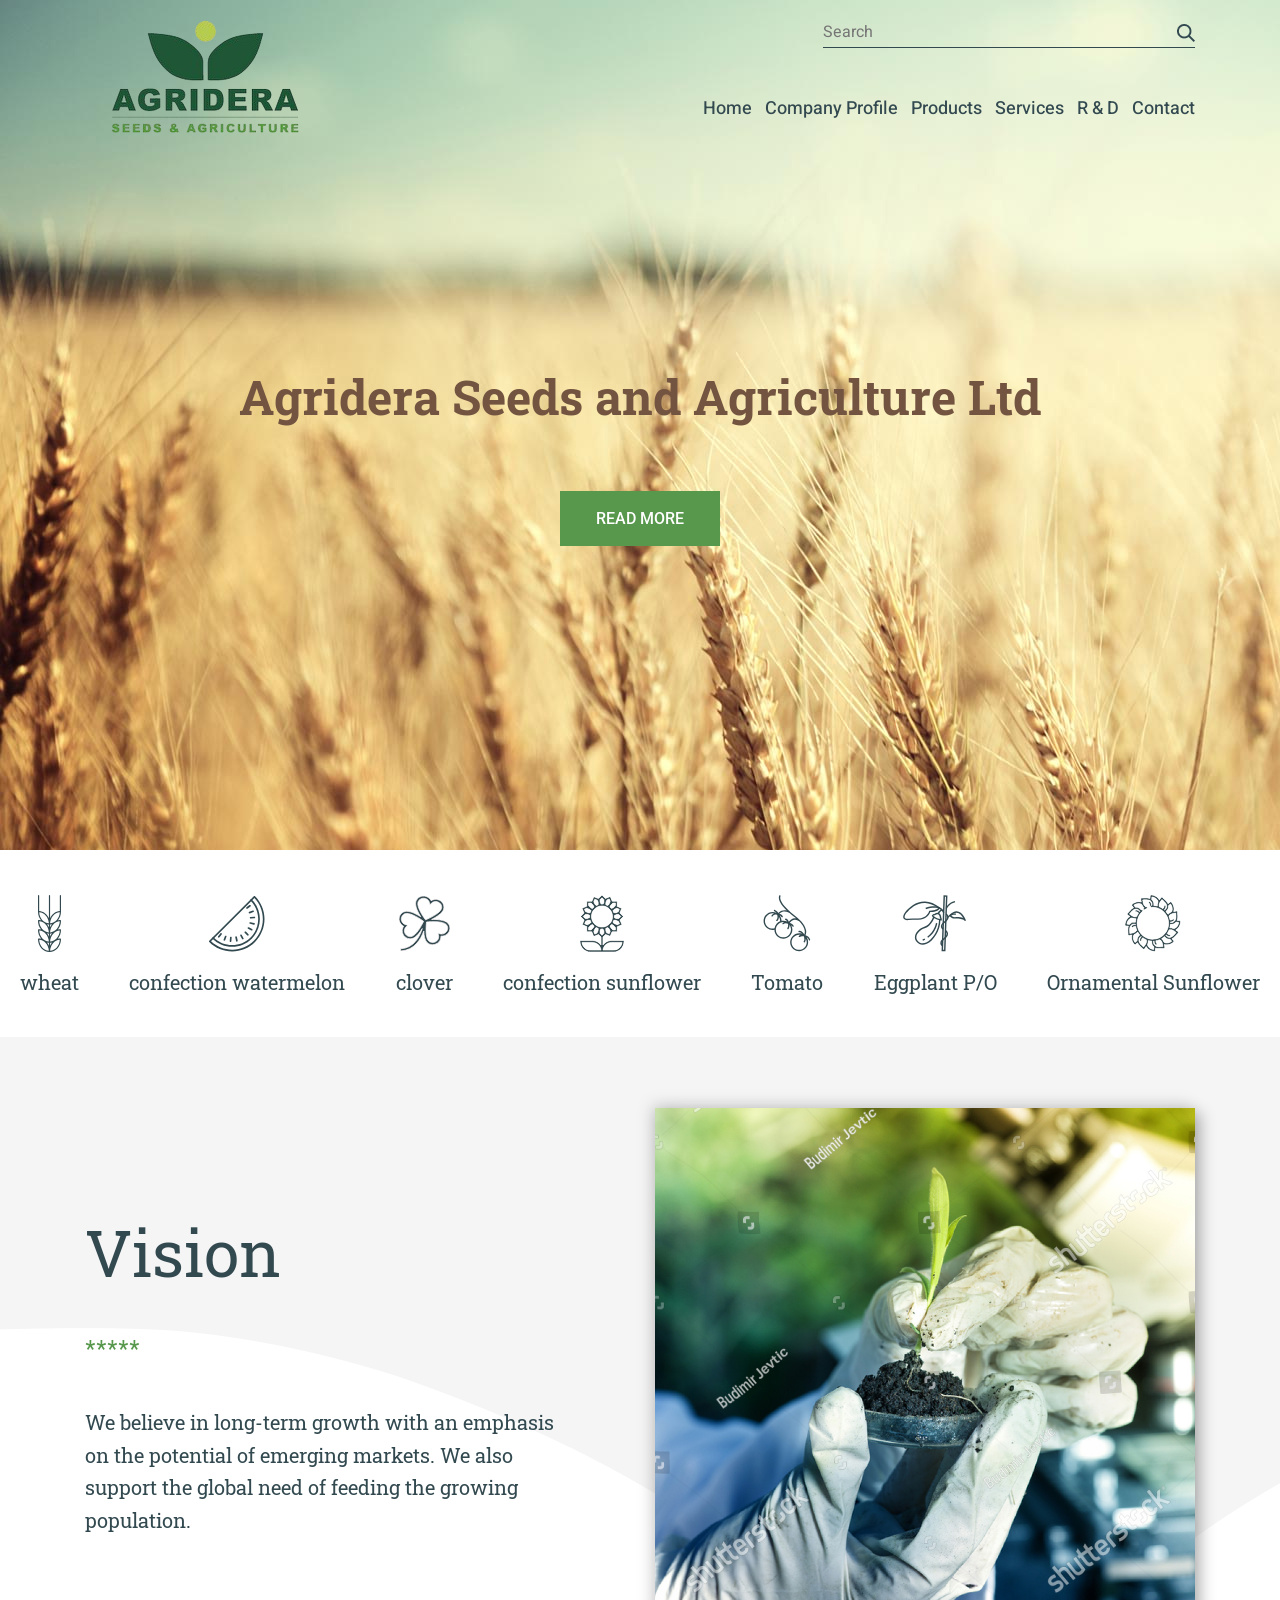
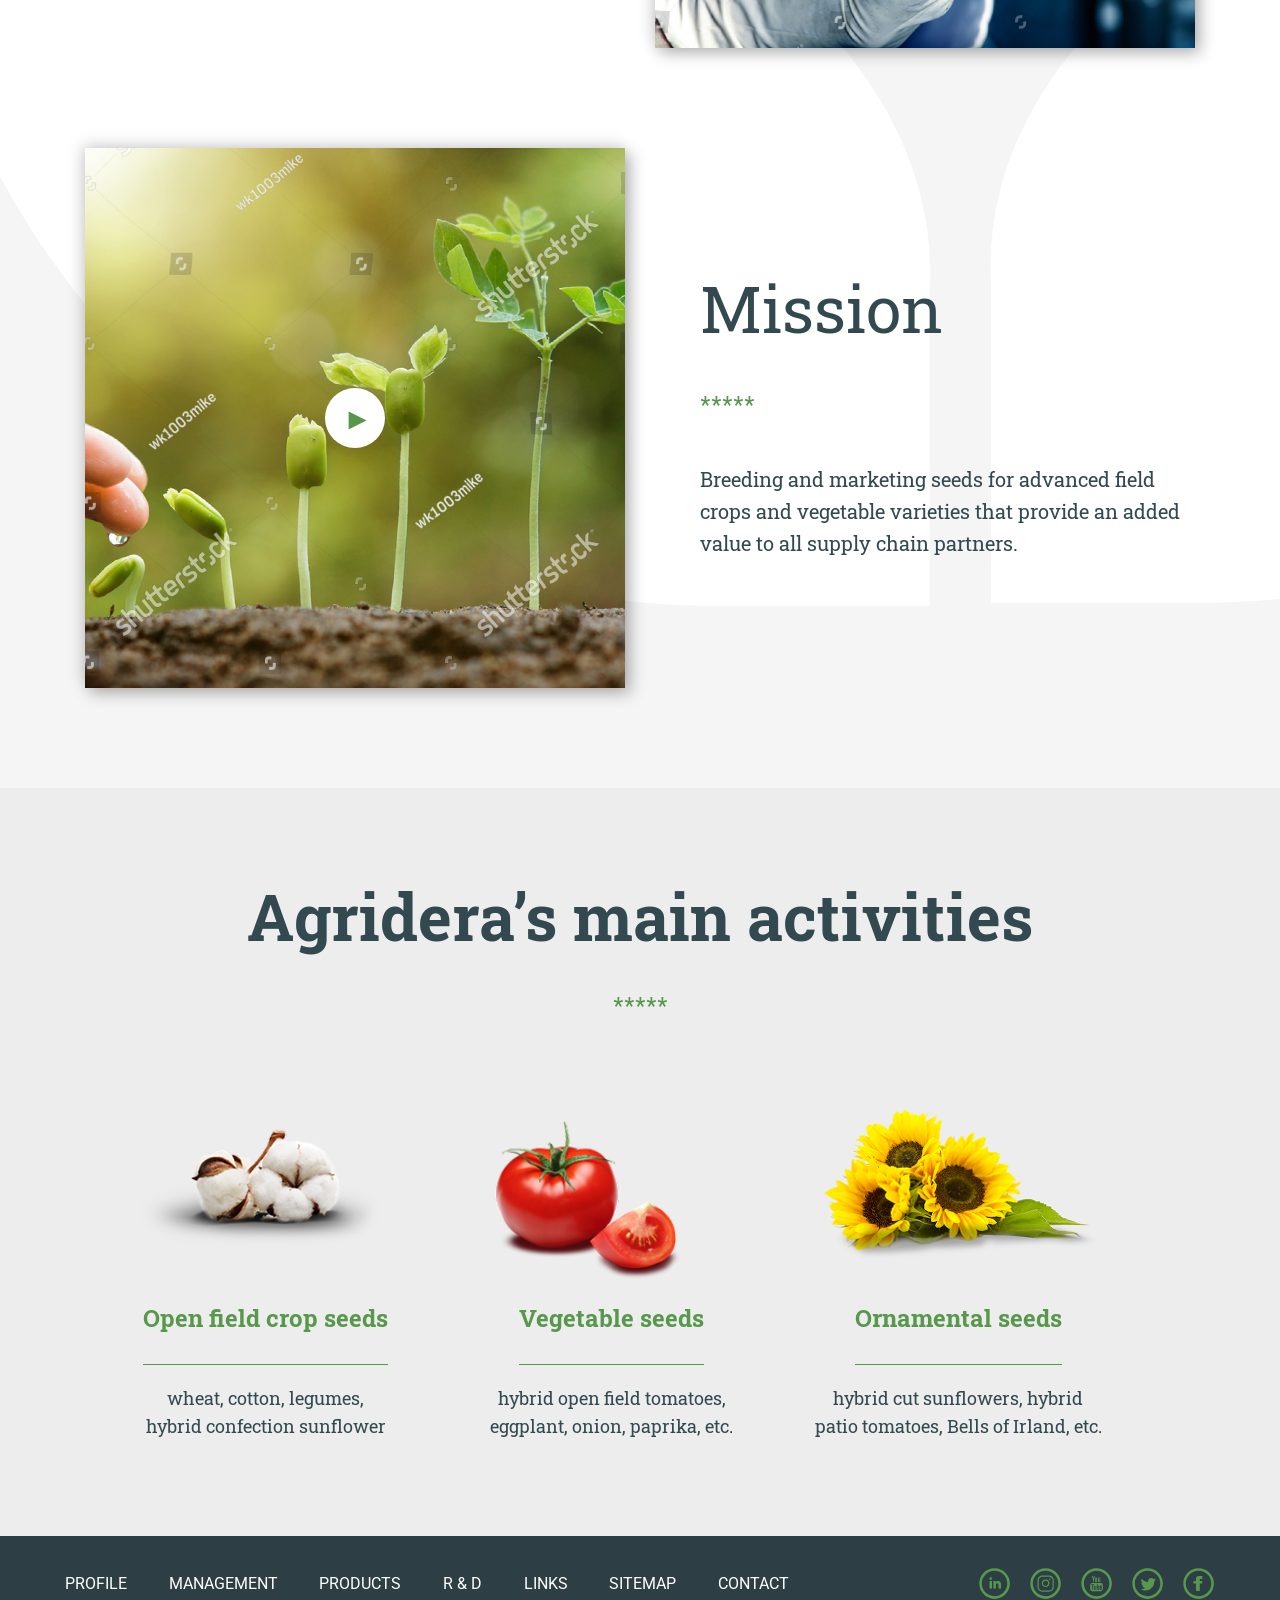
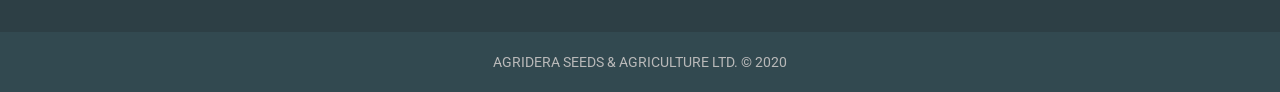
<file: index.html>
<!doctype html>
<html lang="en">

<head>
    <meta charset="UTF-8">
    <meta name="viewport"
        content="width=device-width, user-scalable=no, initial-scale=1.0, maximum-scale=1.0, minimum-scale=1.0">
    <meta http-equiv="X-UA-Compatible" content="ie=edge">
    <link rel="preconnect" href="https://fonts.googleapis.com">
    <link rel="preconnect" href="https://fonts.gstatic.com" crossorigin>
    <link
        href="https://fonts.googleapis.com/css2?family=Heebo:wght@100..900&family=Roboto+Slab:wght@100..900&family=Roboto:ital,wght@0,100..900;1,100..900&display=swap"
        rel="stylesheet">
    <link rel="stylesheet" href="reset.css">
    <link rel="stylesheet" href="style.css">
    <link rel="stylesheet" href="main.css">
    <link rel="icon" href="img/logo.png" type="image/png">

    <title>Agridera</title>
</head>

<body>
    <div class="nav-phone">
        <div class="menu">
            <div class="close-btn">

                <svg xmlns="http://www.w3.org/2000/svg" viewBox="0 0 24 24" width="24" height="24">
                    <path
                        d="M18.36 5.64a1 1 0 0 0-1.41 0L12 9.59 7.05 4.64a1 1 0 0 0-1.41 1.41L10.59 12l-4.95 4.95a1 1 0 0 0 1.41 1.41L12 14.41l4.95 4.95a1 1 0 0 0 1.41-1.41L13.41 12l4.95-4.95a1 1 0 0 0 0-1.41z" />
                </svg>
            </div>
            <div class="">
                <label>
                    <input type="text" placeholder="Search">
                    <img src="img/ico_search.png" alt="Search">
                </label>
            </div>
            <ul>
                <li><a href="index.html">Home</a></li>
                <li><a href="banana_all.html">Company Profile</a></li>
                <li><a href="banana_all.html">Products</a></li>
                <li><a href="banana_all.html">Services</a></li>
                <li><a href="">R & D</a></li>
                <li><a href="contact.html">Contact</a></li>
            </ul>
        </div>
    </div>

    <header class="home">
        <nav>
            <div class="wrap-nav">
                <a href="index.html"><img src="img/logo.png" alt="logo"> </a>
                <button class="menu-btn" style="color: #000000">☰</button>
                <div class="w-in">
                    <label>
                        <input type="text" placeholder="Search">
                        <img src="img/ico_search.png" alt="Search">
                    </label>
                </div>
            </div>

            <div class="menu">
                <div class="">
                    <label>
                        <input type="text" placeholder="Search">
                        <img src="img/ico_search.png" alt="Search">
                    </label>
                </div>
                <ul>
                    <li><a href="index.html">Home</a></li>
                    <li><a href="banana_all.html">Company Profile</a></li>
                   <li><a href="banana_all.html">Products</a></li>
                    <li><a href="">Services</a></li>
                    <li><a href="">R & D</a></li>
                    <li><a href="contact.html">Contact</a></li>
                </ul>

            </div>

        </nav>
        <section class="hero">
            <h1>Agridera Seeds and Agriculture Ltd</h1>
            <button>READ MORE</button>
        </section>
    </header>

    <div class="categories">
        <div class="categories-card">
            <a href="">
                <img src="img/categories/wheat.svg" alt="">
                <p>wheat</p>
            </a>
        </div>
        <div class="categories-card">
            <a href="">
                <img src="img/categories/watermelon.svg" alt="">
                <p>confection watermelon</p>
            </a>
        </div>
        <div class="categories-card">
            <a href="">
                <img src="img/categories/clover.svg" alt="">
                <p>сlover</p>
            </a>
        </div>
        <div class="categories-card">
            <a href="">
                <img src="img/categories/sunflower.svg" alt="">
                <p>confection sunflower</p>
            </a>
        </div>
        <div class="categories-card">
            <a href="">
                <img src="img/categories/tomato.svg" alt="">
                <p>Tomato</p>
            </a>
        </div>
        <div class="categories-card">
            <a href="">
                <img src="img/categories/eggplant.svg" alt="">
                <p>Eggplant P/O</p>
            </a>
        </div>
        <div class="categories-card">
            <a href="">
                <img src="img/categories/ornamental-sunflower.svg" alt="">
                <p>Ornamental Sunflower</p>
            </a>
        </div>
    </div>

    <div class="vision-mission">
        <div class="vision">
            <div class="text">
                <h2>Vision</h2>
                <p class="highlight">*****</p>
                <p>We believe in long-term growth with an emphasis on the potential of emerging markets. We also support
                    the global need of feeding the growing population.</p>
            </div>
            <img src="img/vision.png" alt="">
        </div>
        <div class="mission">
            <div class="video-container">
                <img src="img/mission.png" alt="Preview">
                <div class="play-button">&#9658;</div>
            </div>
            <div class="text">
                <h2>Mission</h2>
                <p class="highlight">*****</p>
                <p>Breeding and marketing seeds for advanced field crops and vegetable varieties that provide an added
                    value to all supply chain partners.</p>
            </div>

        </div>
    </div>

    <div class="activities">
        <h2>Agridera’s main activities</h2>
        <p class="highlight">*****</p>
        <div class="activities-categories">
            <div class="activities-card">
                <img src="img/crop.png" alt="">
                <h3>Open field crop seeds</h3>
                <p>wheat, cotton, legumes, hybrid confection sunflower</p>
            </div>
            <div class="activities-card">
                <img src="img/tomato.png" alt="">
                <h3>Vegetable seeds</h3>
                <p>hybrid open field tomatoes, eggplant, onion, paprika, etc.</p>
            </div>
            <div class="activities-card">
                <div class="categories-card">
                    <img src="img/sunflower.png" alt="">
                    <h3>Ornamental seeds</h3>
                    <p>hybrid cut sunflowers, hybrid patio tomatoes, Bells of Irland, etc.</p>
                </div>
            </div>

        </div>
    </div>


    <footer>
        <div class="nav">
            <div class="menu">
                <ul>
                    <li><a href="index.html">PROFILE</a></li>
                    <li><a href="">MANAGEMENT</a></li>
                    <li><a href="banana_all.html">PRODUCTS</a></li>
                    <li><a href="">R & D</a></li>
                    <li><a href="">LINKS</a></li>
                    <li><a href="">SITEMAP</a></li>
                    <li><a href="contact.html">CONTACT</a></li>
                </ul>
            </div>
            <div class="social">
                <a href=""><img src="img/social/ico_in.svg" alt="in"></a>
                <a href=""><img src="img/social/ico_inst.svg" alt="inst"></a>
                <a href=""><img src="img/social/ico_tube.svg" alt="yt"></a>
                <a href=""><img src="img/social/ico_tw.svg" alt="X"></a>
                <a href=""><img src="img/social/ico_fb.svg" alt="fb"></a>
            </div>
        </div>

    </footer>
    <div class="copy">
        <p>AGRIDERA SEEDS & AGRICULTURE LTD. © 2020</p>
    </div>

    <script>
        const mission = new IntersectionObserver(entries => {
            entries.forEach(entry => {
                if (entry.isIntersecting) {
                    entry.target.classList.add('visible');
                }
            });
        });

        document.querySelectorAll('.mission').forEach(block => {
            mission.observe(block);
        });

        const vision = new IntersectionObserver(entries => {
            entries.forEach(entry => {
                if (entry.isIntersecting) {
                    entry.target.classList.add('visible');
                }
            });
        });

        document.querySelectorAll('.vision').forEach(block => {
            vision.observe(block);
        });

        const activities = new IntersectionObserver(entries => {
            entries.forEach(entry => {
                if (entry.isIntersecting) {
                    entry.target.classList.add('visible');
                }
            });
        });

        document.querySelectorAll('.activities-card').forEach(block => {
            activities.observe(block);
        });

        document.addEventListener("DOMContentLoaded", function () {
            const menuBtn = document.querySelector("header .menu-btn");
            const menu = document.querySelector(".nav-phone");

            menuBtn.addEventListener("click", function () {
                menu.classList.toggle("active");
            });
        });

        document.querySelector('.nav-phone .close-btn').addEventListener('click', function () {
            document.querySelector('.nav-phone').classList.remove('active');
        });


    </script>
</body>

</html>
</file>
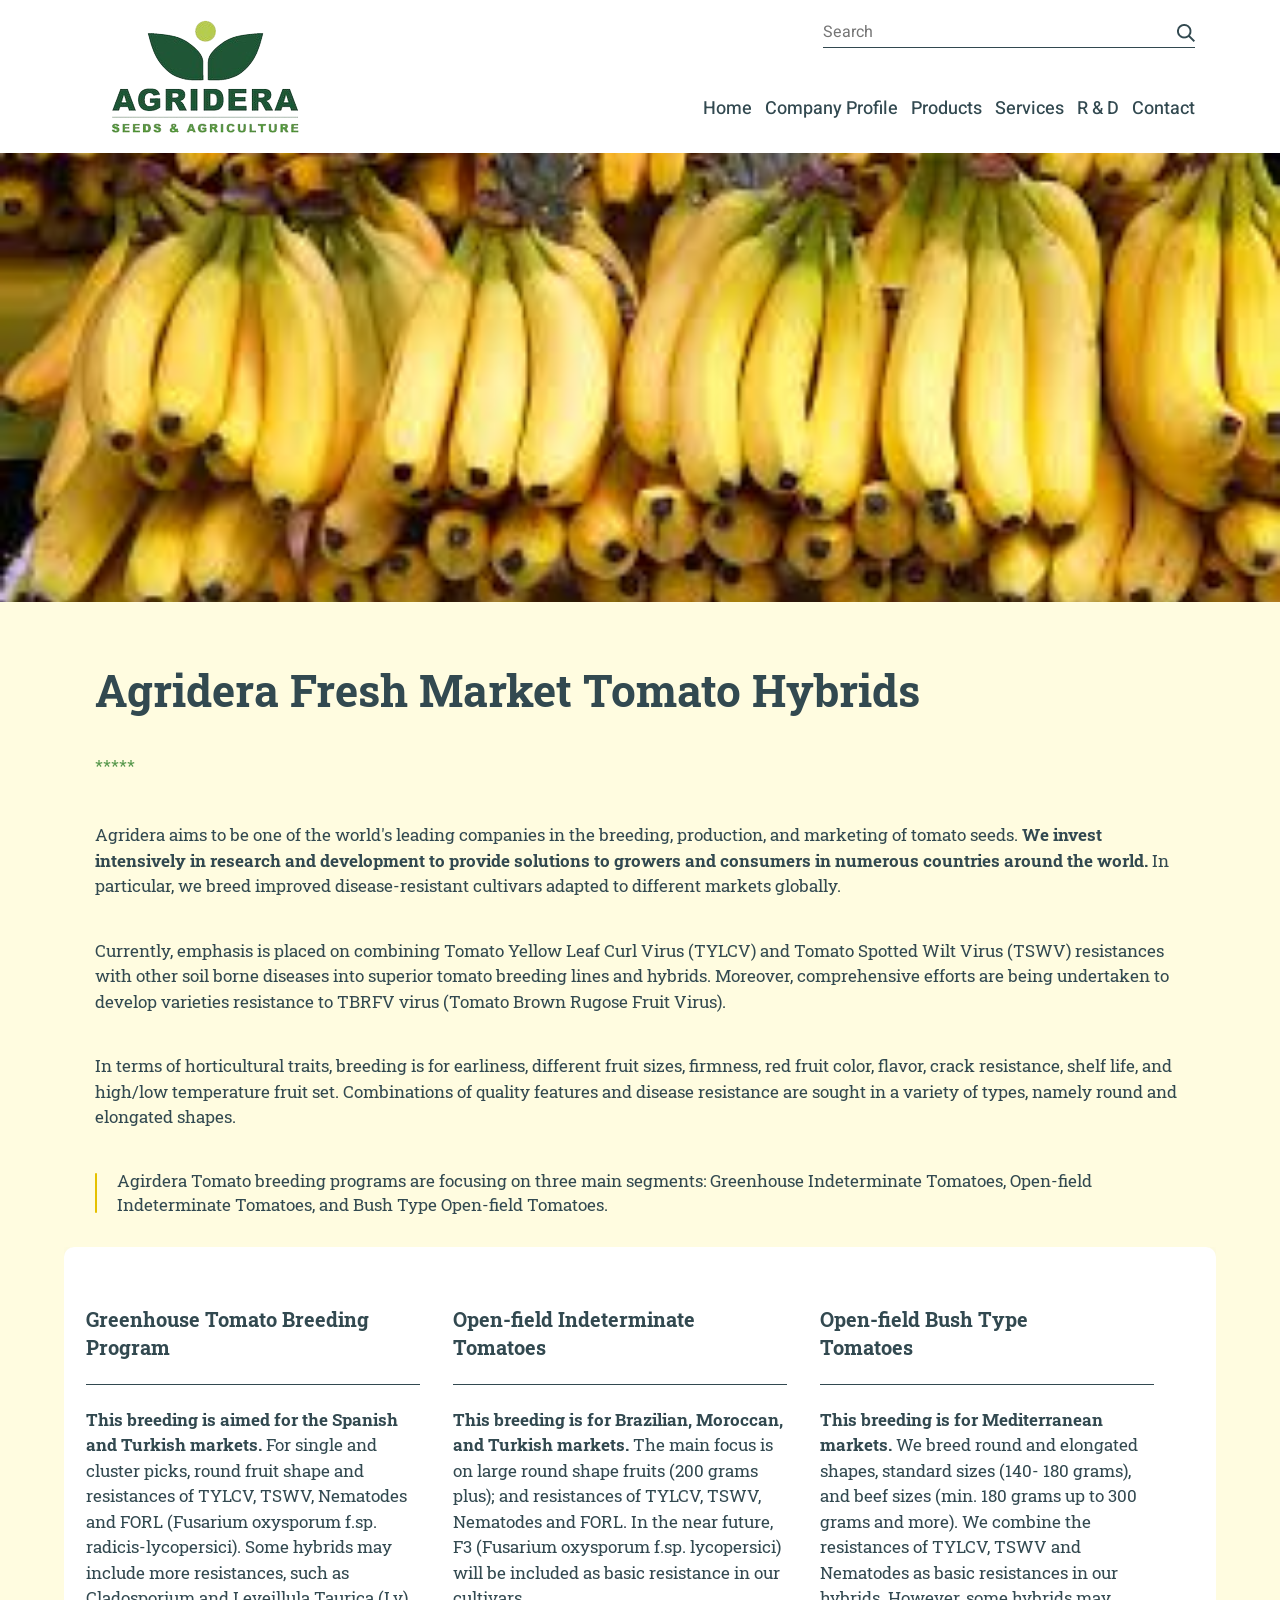
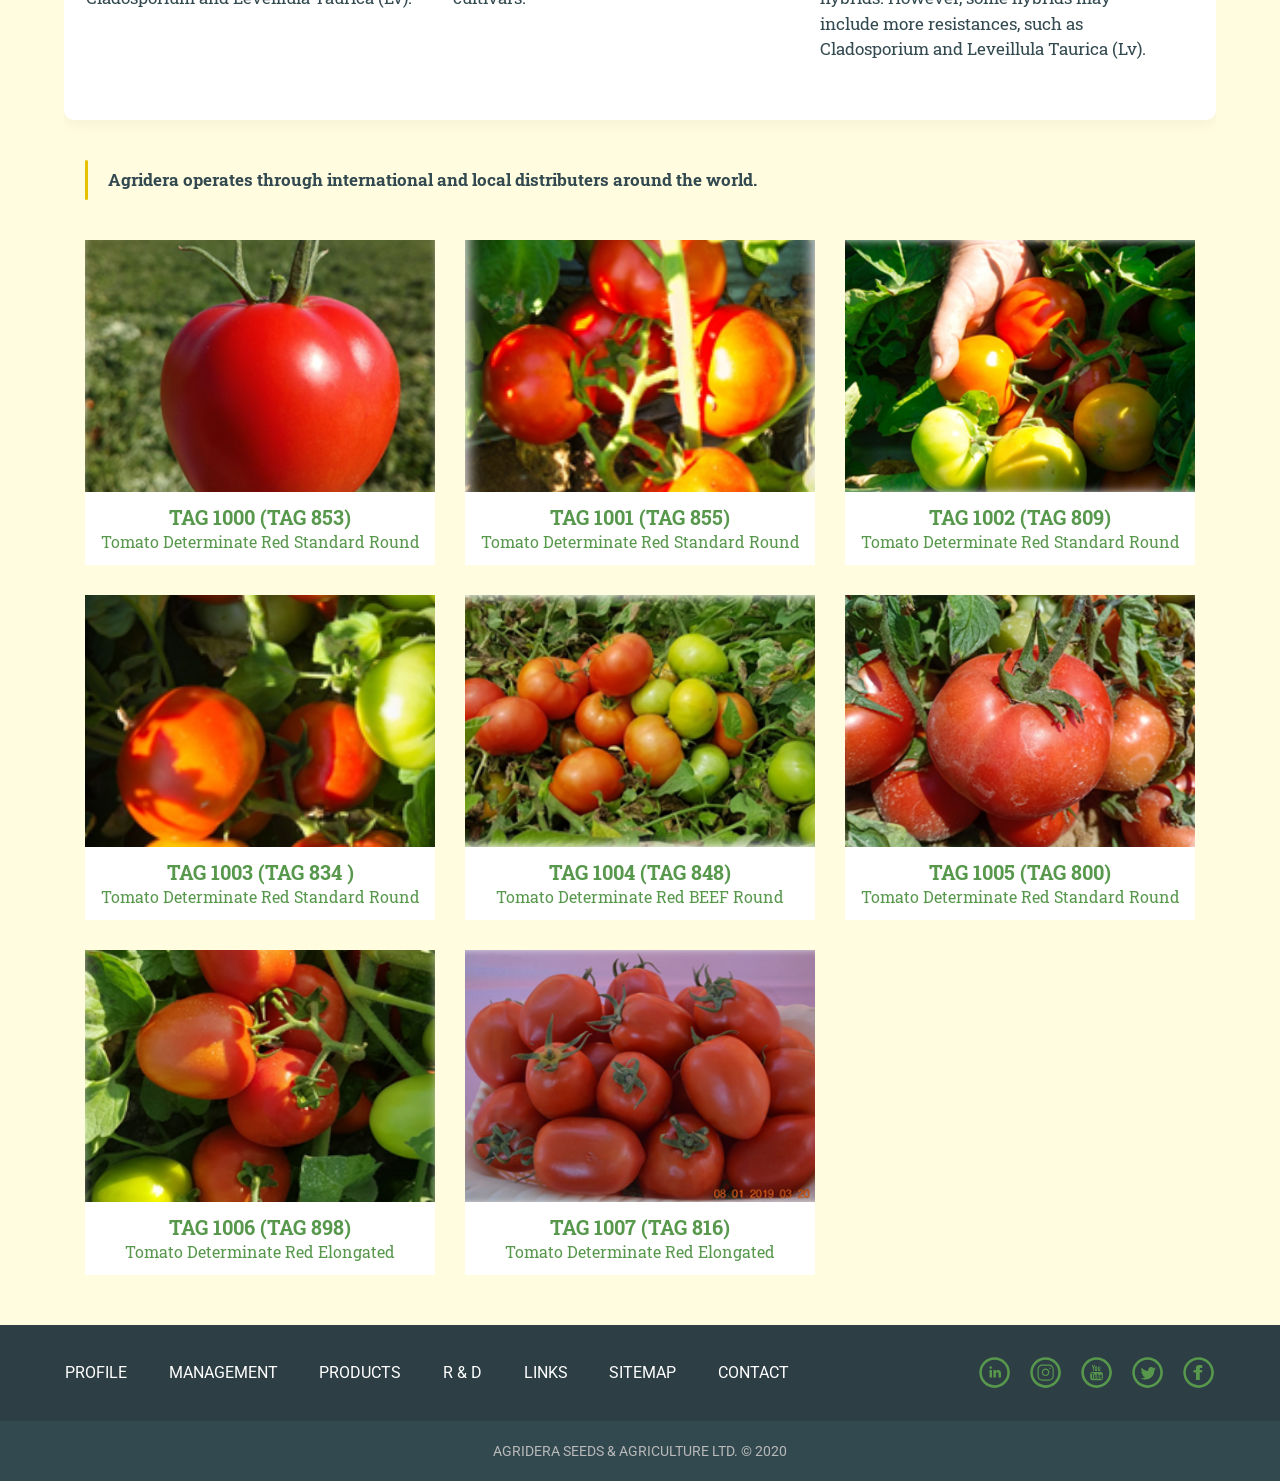
<file: tomato_all.html>
<!doctype html>
<html lang="en">

<head>
    <meta charset="UTF-8">
    <meta name="viewport"
        content="width=device-width, user-scalable=no, initial-scale=1.0, maximum-scale=1.0, minimum-scale=1.0">
    <meta http-equiv="X-UA-Compatible" content="ie=edge">
    <link rel="preconnect" href="https://fonts.googleapis.com">
    <link rel="preconnect" href="https://fonts.gstatic.com" crossorigin>
    <link
        href="https://fonts.googleapis.com/css2?family=Heebo:wght@100..900&family=Roboto+Slab:wght@100..900&family=Roboto:ital,wght@0,100..900;1,100..900&display=swap"
        rel="stylesheet">
    <link rel="icon" href="img/logo.png" type="image/png">
    <link rel="stylesheet" href="reset.css">
    <link rel="stylesheet" href="style.css">
    <link rel="stylesheet" href="main.css">
    <title>Tomato</title>
</head>

<body>
    <div class="nav-phone">
        <div class="menu">
            <div class="close-btn">

                <svg xmlns="http://www.w3.org/2000/svg" viewBox="0 0 24 24" width="24" height="24">
                    <path
                        d="M18.36 5.64a1 1 0 0 0-1.41 0L12 9.59 7.05 4.64a1 1 0 0 0-1.41 1.41L10.59 12l-4.95 4.95a1 1 0 0 0 1.41 1.41L12 14.41l4.95 4.95a1 1 0 0 0 1.41-1.41L13.41 12l4.95-4.95a1 1 0 0 0 0-1.41z" />
                </svg>
            </div>
            <div class="">
                <label>
                    <input type="text" placeholder="Search">
                    <img src="img/ico_search.png" alt="Search">
                </label>
            </div>
            <ul>
                <li><a href="index.html">Home</a></li>
                <li><a href="">Company Profile</a></li>
                <li><a href="tomato_all.html">Products</a></li>
                <li><a href="">Services</a></li>
                <li><a href="">R & D</a></li>
                <li><a href="contact.html">Contact</a></li>
            </ul>
        </div>
    </div>
    <header class="tomato-all">
        <div class="vrap">
            <div class="nav-t-al">
                <div class="wrap-nav">
                    <a href="index.html"><img src="img/logo.png" alt="logo"> </a>
                    <button class="menu-btn" style="color: #000000">☰</button>
                    <div class="w-in">
                        <label>
                            <input type="text" placeholder="Search">
                            <img src="img/ico_search.png" alt="Search">
                        </label>
                    </div>
                </div>
                <div class="menu-t-al">
                    <div class="">
                        <label>

                            <input type="text" placeholder="Search">
                            <img src="img/ico_search.png" alt="Search">
                        </label>
                    </div>
                    <ul>
                        <li><a href="index.html">Home</a></li>
                        <li><a href="">Company Profile</a></li>
                        <li><a href="tomato_all.html">Products</a></li>
                        <li><a href="">Services</a></li>
                        <li><a href="">R & D</a></li>
                        <li><a href="contact.html">Contact</a></li>
                    </ul>

                </div>
            </div>


        </div>
    </header>
    <main>
        <div class="content-t-al">
            <div class="tomato-hybrids">
                <h2>Agridera Fresh Market <br>Tomato Hybrids</h2>
                <p class="highlight">*****</p>
                <div class="text">
                    <p> Agridera aims to be one of the world's leading companies in the breeding, production, and
                        marketing
                        of tomato seeds. <span>We invest intensively in research and development to provide solutions to
                            growers
                            and consumers in numerous countries around the world.</span>
                        <br>In particular, we breed improved disease-resistant cultivars adapted to different markets
                        globally.
                    </p>
                    <p> Currently, emphasis is placed on combining Tomato Yellow Leaf Curl Virus (TYLCV) and Tomato
                        Spotted
                        Wilt Virus (TSWV) resistances with other soil borne diseases into superior tomato breeding lines
                        and
                        hybrids. Moreover, comprehensive efforts are being undertaken to develop varieties resistance to
                        TBRFV virus (Tomato Brown Rugose Fruit Virus). </p>
                    <p>In terms of horticultural traits, breeding is for earliness, different fruit sizes, firmness, red
                        fruit color, flavor, crack resistance, shelf life, and high/low temperature fruit set.
                        Combinations
                        of quality features and disease resistance are sought in a variety of types, namely round and
                        elongated shapes. </p>
                </div>
                <div class="description">
                    <div class="line"></div>
                    <p>Agirdera Tomato breeding programs are focusing on three main segments: Greenhouse Indeterminate
                        Tomatoes, Open-field Indeterminate Tomatoes, and Bush Type Open-field Tomatoes.</p>
                </div>
            </div>
            <div class="breeding-info">
                <div class="container">
                    <div class="breeding-card">
                        <h3>Greenhouse Tomato Breeding Program</h3>
                        <p><span>This breeding is aimed for the Spanish and Turkish markets.</span> For single and
                            cluster
                            picks, round
                            fruit shape and resistances of TYLCV, TSWV, Nematodes and FORL (Fusarium oxysporum f.sp.
                            radicis-lycopersici). Some hybrids may include more resistances, such as Cladosporium and
                            Leveillula Taurica (Lv). </p>
                    </div>
                    <div class="breeding-card">
                        <h3>Open-field Indeterminate Tomatoes</h3>
                        <p><span>This breeding is for Brazilian, Moroccan, and Turkish markets.</span> The main focus is
                            on
                            large round
                            shape fruits (200 grams plus); and resistances of TYLCV, TSWV, Nematodes and FORL. In the
                            near
                            future, F3 (Fusarium oxysporum f.sp. lycopersici) will be included as basic resistance in
                            our
                            cultivars.</p>
                    </div>
                    <div class="breeding-card">
                        <h3>Open-field Bush Type <br>Tomatoes</h3>
                        <p><span>This breeding is for Mediterranean markets.</span> We breed round and elongated shapes,
                            standard sizes
                            (140- 180 grams), and beef sizes (min. 180 grams up to 300 grams and more). We combine the
                            resistances of TYLCV, TSWV and Nematodes as basic resistances in our hybrids. However, some
                            hybrids may include more resistances, such as Cladosporium and Leveillula Taurica (Lv).</p>
                    </div>
                </div>

            </div>
            <div class="variety-catalog">
                <div class="description">
                    <div class="line"></div>
                    <p>Agridera operates through international and local distributers around the world. </p>
                </div>
                <div class="container">
                    <a href="tomato_one.html">
                        <div class="tomato-card">
                            <div class="container">
                                <img src="img/t-all/tag_1000.png" alt="">
                            </div>
                            <div class="text">
                                <h3>TAG 1000 (TAG 853)</h3>
                                <p>Tomato Determinate Red Standard Round</p>
                            </div>
                        </div>
                    </a>
                    <a href="tomato_one.html">
                        <div class="tomato-card">
                            <div class="container"><img src="img/t-all/tag_1001.png" alt=""></div>
                            <div class="text">
                                <h3>TAG 1001 (TAG 855)</h3>
                                <p>Tomato Determinate Red Standard Round</p>
                            </div>
                        </div>
                    </a>
                    <a href="tomato_one.html">
                        <div class="tomato-card">
                            <div class="container"><img src="img/t-all/tag_1002.png" alt=""></div>
                            <div class="text">
                                <h3>TAG 1002 (TAG 809)</h3>
                                <p>Tomato Determinate Red Standard Round</p>
                            </div>
                        </div>
                    </a>
                    <a href="tomato_one.html">
                        <div class="tomato-card">
                            <div class="container"><img src="img/t-all/tag_1003.png" alt=""></div>
                            <div class="text">
                                <h3>TAG 1003 (TAG 834 )</h3>
                                <p>Tomato Determinate Red Standard Round</p>
                            </div>
                        </div>
                    </a>
                    <a href="tomato_one.html">
                        <div class="tomato-card">
                            <div class="container"><img src="img/t-all/tag_1004.png" alt=""></div>
                            <div class="text">
                                <h3>TAG 1004 (TAG 848)</h3>
                                <p>Tomato Determinate Red BEEF Round</p>
                            </div>
                        </div>
                    </a>
                    <a href="tomato_one.html">
                        <div class="tomato-card">
                            <div class="container"><img src="img/t-all/tag_1005.png" alt=""></div>
                            <div class="text">
                                <h3>TAG 1005 (TAG 800)</h3>
                                <p>Tomato Determinate Red Standard Round</p>
                            </div>
                        </div>
                    </a>
                    <a href="tomato_one.html">
                        <div class="tomato-card">
                            <div class="container"><img src="img/t-all/tag_1006.png" alt=""></div>
                            <div class="text">
                                <h3>TAG 1006 (TAG 898)</h3>
                                <p>Tomato Determinate Red Elongated</p>
                            </div>
                        </div>
                    </a>
                    <a href="tomato_one.html">
                        <div class="tomato-card">
                            <div class="container"><img src="img/t-all/tag_1007.png" alt=""></div>
                            <div class="text">
                                <h3>TAG 1007 (TAG 816)</h3>
                                <p>Tomato Determinate Red Elongated</p>
                            </div>
                        </div>
                    </a>

                </div>


            </div>
        </div>

    </main>
    <footer>
        <div class="nav">
            <div class="menu">
                <ul>
                    <li><a href="">PROFILE</a></li>
                    <li><a href="">MANAGEMENT</a></li>
                    <li><a href="tomato_all.html">PRODUCTS</a></li>
                    <li><a href="">R & D</a></li>
                    <li><a href="">LINKS</a></li>
                    <li><a href="">SITEMAP</a></li>
                    <li><a href="contact.html">CONTACT</a></li>
                </ul>
            </div>
            <div class="social">
                <a href=""><img src="img/social/ico_in.svg" alt="in"></a>
                <a href=""><img src="img/social/ico_inst.svg" alt="inst"></a>
                <a href=""><img src="img/social/ico_tube.svg" alt="yt"></a>
                <a href=""><img src="img/social/ico_tw.svg" alt="X"></a>
                <a href=""><img src="img/social/ico_fb.svg" alt="fb"></a>
            </div>
        </div>

    </footer>
    <div class="copy">
        <p>AGRIDERA SEEDS & AGRICULTURE LTD. © 2020</p>
    </div>

    <script>
        const breeding = new IntersectionObserver(entries => {
            entries.forEach(entry => {
                if (entry.isIntersecting) {
                    entry.target.classList.add('visible');
                }
            });
        });

        document.querySelectorAll('.breeding-card').forEach(block => {
            breeding.observe(block);
        });
        document.addEventListener("DOMContentLoaded", function () {
            const menuBtn = document.querySelector("header .menu-btn");
            const menu = document.querySelector(".nav-phone");

            menuBtn.addEventListener("click", function () {
                menu.classList.toggle("active");
            });
        });

        document.querySelector('.nav-phone .close-btn').addEventListener('click', function () {
            document.querySelector('.nav-phone').classList.remove('active');
        });
    </script>
</body>

</html>
</file>
<file: style.css>
/*общие стили*/

* {
    margin: 0;
    padding: 0;
    color: inherit;
    box-sizing: border-box;
    font: inherit;
}

a {
    text-decoration: none;
}

/*-*-*-*-*-*-*-*-*-*-*-*-*-*-*-*-*-*-*-*-*-*-*-*-*-*-*-*-*-*-*-*-*-*-*-*-*-*-*-*-*-*-*-*-*-*-*-*-*-*-*-*-*-*-*-*-*-*-*-*-*-*-*-*-*-*-*-*-*-*-*-*-*-*-*-*-*-*-*-*-*-*-*-*-*-*-*-*-*-*-*-*-*-*-*-*-*-*-*-*-*-*-*-*-*-*-*-*-*-*-*-*-*-*-*-*-*-*-*-*-*-*-*-*-*-*-*-*-*-*-*-*-*-*-*-*-*-*-*-*-*-*-*-*-*-*-*-*-*-*-*-*-*-*-*-*-*-*-*-*-*-*-*-*-*-*-*-*-*-*-*-*-*-*-*-*-*-*-*-*-*-*-*-*-*-*-*-*-*-*-*-*-*-*-*-*-*-*-*-*-*-*-*-*-*-*-*-*-*-*-*-*-*-*-*-*-*-*-*-*-*-*-*-*-*-*-*-*-*-*-*-*-*-*-*-*-*-*-*-*-*-*-*-*-*-*-*-*-*-*-*-*-*-*-*-*-*-*-*-*-*-*-*-*-*-*-*-*-*-*-*-*-*-*-*-*-**/

/*Хедер*/
.menu-btn {
    display: none;
    font-size: 24px;
    background: none;
    border: none;
    cursor: pointer;
    margin-right: 10px;
}

.nav-phone {
    position: fixed;
    width: 100%;
    height: 3000px;
    background: rgba(0, 0, 0, 0.66);
    z-index: 10;
    display: none;
}

.nav-phone.active {
    display: block;
}

.nav-phone .menu {
    width: 100%;
    padding: 20px;
}

.nav-phone .menu ul {
    padding: 0;
    margin: 0;
}

.nav-phone .menu li {
    padding: 10px;
    border-bottom: 1px solid #c5c5c5;
}

.nav-phone .menu a {
    color: white;
    text-decoration: none;
    display: block;
}

.nav-phone .menu input {
    width: 190px;
    color: black;
    border: none;
    background: transparent;
    outline: none;
}

.nav-phone .menu label {
    border-bottom: 1px solid #ffffff;
    display: inline-block;
    padding-bottom: 3px;
    margin-bottom: 30px;
}

.nav-phone .menu img {
    filter: invert(100%);
}

.nav-phone .close-btn {
    position: absolute;
    top: 10px;
    right: 10px;
    cursor: pointer;
}

.nav-phone .close-btn svg {
    width: 24px;
    height: 24px;
    fill: white;
}


/*-*-*-*-*-*-*-*-*-*-*-*-*-*-*-*-*-*-*-*-*-*-*-*-*-*-*-*-*-*-*-*-*-*-*-*-*-*-*-*-*-*-*-*-*-*-*-*-*-*-*-*-*-*-*-*-*-*-*-*-*-*-*-*-*-*-*-*-*-*-*-*-*-*-*-*-*-*-*-*-*-*-*-*-*-*-*-*-*-*-*-*-*-*-*-*-*-*-*-*-*-*-*-*-*-*-*-*-*-*-*-*-*-*-*-*-*-*-*-*-*-*-*-*-*-*-*-*-*-*-*-*-*-*-*-*-*-*-*-*-*-*-*-*-*-*-*-*-*-*-*-*-*-*-*-*-*-*-*-*-*-*-*-*-*-*-*-*-*-*-*-*-*-*-*-*-*-*-*-*-*-*-*-*-*-*-*-*-*-*-*-*-*-*-*-*-*-*-*-*-*-*-*-*-*-*-*-*-*-*-*-*-*-*-*-*-*-*-*-*-*-*-*-*-*-*-*-*-*-*-*-*-*-*-*-*-*-*-*-*-*-*-*-*-*-*-*-*-*-*-*-*-*-*-*-*-*-*-*-*-*-*-*-*-*-*-*-*-*-*-*-*-*-*-*-*-**/

.w-in{
    display: none;
}

header nav {
    display: grid;
    grid-template-columns: 1fr auto;
    width: 1150px;
    padding: 20px;
    margin: auto;
    font-family: "Heebo", sans-serif;
}

header nav a {
    color: #324950;
    font-size: 18px;
    font-weight: 500;
    margin-left: 9px;

}

header nav .menu a:hover {
    border-bottom: 1px solid #324950;
}

header nav li {
    display: inline-block;
}


header .menu {
    padding-bottom: 15px;
    height: 100%;
    text-align: right;
    display: grid;
    grid-template-rows: 1fr auto;

}

header .menu input {
    width: 350px;
    border: none;
    background: transparent;
    outline: none;
}

header label {
    border-bottom: 1px solid #324950;
    display: inline-block;
    padding-bottom: 3px;
}


.hero {
    padding: 220px;
    display: flex;
    flex-direction: column;
    align-items: center;
    justify-content: center;
    text-align: center;
}

.hero h1 {
    color: #735440;
    font-family: "Roboto Slab", serif;
    font-size: 48px;
    font-weight: 700;
    margin-bottom: 70px;
}

.hero button {
    height: 55px;
    width: 160px;
    background: #57984C;
    font-family: "Roboto", sans-serif;
    font-size: 16px;
    font-weight: 500;
    color: #FFFFFF;
    border: none;
}

.home {
    height: 850px;
    background: url(img/bg.jpg);
}

/*-*-*-*-*-*-*-*-*-*-*-*-*-*-*-*-*-*-*-*-*-*-*-*-*-*-*-*-*-*-*-*-*-*-*-*-*-*-*-*-*-*-*-*-*-*-*-*-*-*-*-*-*-*-*-*-*-*-*-*-*-*-*-*-*-*-*-*-*-*-*-*-*-*-*-*-*-*-*-*-*-*-*-*-*-*-*-*-*-*-*-*-*-*-*-*-*-*-*-*-*-*-*-*-*-*-*-*-*-*-*-*-*-*-*-*-*-*-*-*-*-*-*-*-*-*-*-*-*-*-*-*-*-*-*-*-*-*-*-*-*-*-*-*-*-*-*-*-*-*-*-*-*-*-*-*-*-*-*-*-*-*-*-*-*-*-*-*-*-*-*-*-*-*-*-*-*-*-*-*-*-*-*-*-*-*-*-*-*-*-*-*-*-*-*-*-*-*-*-*-*-*-*-*-*-*-*-*-*-*-*-*-*-*-*-*-*-*-*-*-*-*-*-*-*-*-*-*-*-*-*-*-*-*-*-*-*-*-*-*-*-*-*-*-*-*-*-*-*-*-*-*-*-*-*-*-*-*-*-*-*-*-*-*-*-*-*-*-*-*-*-*-*-*-*-*-**/
/*Категории*/


.categories {
    max-width: 1590px;
    display: flex;
    justify-content: space-between;
    margin: auto;
    padding: 45px 20px 45px 20px;
}

.categories .categories-card img {
    height: 57px;
    width: 100%;
    object-fit: contain;
    margin-bottom: 20px;
}

.categories p {
    font-size: 20px;
    font-weight: 400;
    font-family: "Roboto Slab", serif;
    color: #324950;
}


/*-*-*-*-*-*-*-*-*-*-*-*-*-*-*-*-*-*-*-*-*-*-*-*-*-*-*-*-*-*-*-*-*-*-*-*-*-*-*-*-*-*-*-*-*-*-*-*-*-*-*-*-*-*-*-*-*-*-*-*-*-*-*-*-*-*-*-*-*-*-*-*-*-*-*-*-*-*-*-*-*-*-*-*-*-*-*-*-*-*-*-*-*-*-*-*-*-*-*-*-*-*-*-*-*-*-*-*-*-*-*-*-*-*-*-*-*-*-*-*-*-*-*-*-*-*-*-*-*-*-*-*-*-*-*-*-*-*-*-*-*-*-*-*-*-*-*-*-*-*-*-*-*-*-*-*-*-*-*-*-*-*-*-*-*-*-*-*-*-*-*-*-*-*-*-*-*-*-*-*-*-*-*-*-*-*-*-*-*-*-*-*-*-*-*-*-*-*-*-*-*-*-*-*-*-*-*-*-*-*-*-*-*-*-*-*-*-*-*-*-*-*-*-*-*-*-*-*-*-*-*-*-*-*-*-*-*-*-*-*-*-*-*-*-*-*-*-*-*-*-*-*-*-*-*-*-*-*-*-*-*-*-*-*-*-*-*-*-*-*-*-*-*-*-*-*-**/


/*vision-mission*/

.vision-mission {
    background: #f5f5f5;
    background-image: url("img/union.png");
    font-family: "Roboto Slab", serif;
    color: #324950;
    padding: 71px 0 100px 0;
    background-position: 0px 71px;
    background-repeat: no-repeat;
    overflow: hidden;
}

.vision-mission h2 {
    font-size: 64px;
    margin-bottom: 46px;
}

.vision-mission p {
    font-size: 20px;
    line-height: 1.62em;
}

.vision-mission img {
    height: 540px;
    width: 540px;
    object-fit: cover;
    box-shadow: 5px 5px 15px rgba(0, 0, 0, 0.3), -5px -5px 15px rgba(0, 0, 0, 0.1);
}


.vision-mission .vision {
    max-width: 1110px;
    width: 1110px;
    margin: auto;
    display: flex;
    align-items: center;
    justify-content: space-between;
    margin-bottom: 100px;
}

.vision-mission .mission {
    max-width: 1110px;
    width: 1110px;
    margin: auto;
    display: flex;
    align-items: center;
    justify-content: space-between;
}


.mission.visible {
    opacity: 1;
    transform: translateX(0);
}

.vision.visible {
    opacity: 1;
    transform: translateX(0);
}


p.highlight {
    color: #57984C;
    margin-bottom: 39px;
    font-size: 23px;
}

.vision-mission .text {
    max-width: 495px;
}

.video-container {
    position: relative;
    display: inline-block;
}

.play-button {
    position: absolute;
    top: 50%;
    left: 50%;
    transform: translate(-50%, -50%);
    background: rgb(255, 255, 255);
    border-radius: 50%;
    width: 60px;
    height: 60px;
    display: flex;
    padding-left: 5px;
    align-items: center;
    justify-content: center;
    font-size: 30px;
    font-weight: bold;
    cursor: pointer;
    color: #57984C;
}


/*-*-*-*-*-*-*-*-*-*-*-*-*-*-*-*-*-*-*-*-*-*-*-*-*-*-*-*-*-*-*-*-*-*-*-*-*-*-*-*-*-*-*-*-*-*-*-*-*-*-*-*-*-*-*-*-*-*-*-*-*-*-*-*-*-*-*-*-*-*-*-*-*-*-*-*-*-*-*-*-*-*-*-*-*-*-*-*-*-*-*-*-*-*-*-*-*-*-*-*-*-*-*-*-*-*-*-*-*-*-*-*-*-*-*-*-*-*-*-*-*-*-*-*-*-*-*-*-*-*-*-*-*-*-*-*-*-*-*-*-*-*-*-*-*-*-*-*-*-*-*-*-*-*-*-*-*-*-*-*-*-*-*-*-*-*-*-*-*-*-*-*-*-*-*-*-*-*-*-*-*-*-*-*-*-*-*-*-*-*-*-*-*-*-*-*-*-*-*-*-*-*-*-*-*-*-*-*-*-*-*-*-*-*-*-*-*-*-*-*-*-*-*-*-*-*-*-*-*-*-*-*-*-*-*-*-*-*-*-*-*-*-*-*-*-*-*-*-*-*-*-*-*-*-*-*-*-*-*-*-*-*-*-*-*-*-*-*-*-*-*-*-*-*-*-*-**/
/*activities*/

.activities {
    background: #EDEDED;
    font-family: "Roboto Slab", serif;
    text-align: center;
    padding: 96px;
}

.activities h2 {
    font-size: 64px;
    font-weight: 700;
    color: #324950;
    margin-bottom: 46px;
}

.activities .activities-categories h3 {
    font-size: 24px;
    font-weight: 700;
    color: #57984c;
    border-bottom: 1px solid #57984C;
    display: inline-block;
    margin-bottom: 20px;
    padding-bottom: 34px;
}

.activities .activities-categories p {
    font-size: 18px;
    font-weight: 400;
    color: #324950;
    line-height: 1.53em;
}

.activities .activities-categories img {
    height: 250px;
    object-fit: contain;
    width: 100%;
}

.activities .activities-categories > :nth-child(2) img {
    object-position: 0px -24px;
}

.activities .activities-categories > :nth-child(1) img {
    object-position: 0px 18px;
}

.activities .activities-categories > :nth-child(1) p {
    width: 243px;
    margin: auto;
}

.activities-categories {
    display: grid;
    grid-template-columns: 1fr 1fr 1fr;
    max-width: 1039px;
    margin: auto;
}

.activities-categories .activities-card {
    width: 290px;
}

.activities-card.visible {
    opacity: 1;
    transform: translateX(0);
}


/*футер*/
footer {
    background: #2D3F45;
    font-family: "Roboto", sans-serif;
    color: #FFFFFF;
    padding: 32px;
    text-align: center;
}

footer .nav {
    display: grid;
    grid-template-columns: 1fr auto;
    width: 1150px;
    margin: auto;
    gap: 175px;
    align-items: center;
}

footer .nav a {
    transition-duration: 0.2s;
}

footer .nav a:hover {
    color: #bababa;
}


footer img {
    margin-left: 15px;
}

footer ul {
    display: flex;
    justify-content: space-between;
}

.copy {
    background: #324950;
    padding: 23px;
    color: #b9b9b9;
    text-align: center;
    font-family: "Roboto", sans-serif;
    font-size: 14px;
    font-weight: 400;
}

/*-*-*-*-*-*-*-*-*-*-*-*-*-*-*-*-*-*-*-*-*-*-*-*-*-*-*-*-*-*-*-*-*-*-*-*-*-*-*-*-*-*-*-*-*-*-*-*-*-*-*-*-*-*-*-*-*-*-*-*-*-*-*-*-*-*-*-*-*-*-*-*-*-*-*-*-*-*-*-*-*-*-*-*-*-*-*-*-*-*-*-*-*-*-*-*-*-*-*-*-*-*-*-*-*-*-*-*-*-*-*-*-*-*-*-*-*-*-*-*-*-*-*-*-*-*-*-*-*-*-*-*-*-*-*-*-*-*-*-*-*-*-*-*-*-*-*-*-*-*-*-*-*-*-*-*-*-*-*-*-*-*-*-*-*-*-*-*-*-*-*-*-*-*-*-*-*-*-*-*-*-*-*-*-*-*-*-*-*-*-*-*-*-*-*-*-*-*-*-*-*-*-*-*-*-*-*-*-*-*-*-*-*-*-*-*-*-*-*-*-*-*-*-*-*-*-*-*-*-*-*-*-*-*-*-*-*-*-*-*-*-*-*-*-*-*-*-*-*-*-*-*-*-*-*-*-*-*-*-*-*-*-*-*-*-*-*-*-*-*-*-*-*-*-*-*-**/

/*tomato all / теперь бананы*/

.tomato-all {
    background: url(img/t-all/bg.jpg);
    height: 602px;
    background-size: cover; 
    background-position: center; 
    background-repeat: no-repeat;
}

.vrap {
    background: #FFFFFF;
}

header .nav-t-al {
    display: grid;
    grid-template-columns: 1fr auto;
    width: 1150px;
    padding: 20px;
    margin: auto;
    font-family: "Heebo", sans-serif;
}

header .nav-t-al a {
    color: #324950;
    font-size: 18px;
    font-weight: 500;
    margin-left: 9px;

}

header .nav-t-al .menu-t-al a:hover {
    border-bottom: 1px solid #324950;
}

header .nav-t-al li {
    display: inline-block;
}


header .menu-t-al {
    padding-bottom: 15px;
    height: 100%;
    text-align: right;
    display: grid;
    grid-template-rows: 1fr auto;

}


header .menu-t-al input {
    width: 350px;
    border: none;
    background: transparent;
    outline: none;
}

header label {
    border-bottom: 1px solid #324950;
    display: inline-block;
    padding-bottom: 3px;
}


.content-t-al {
    padding: 66px 0 50px 0;
    background: #FFFCE0; /* Нежный светло-желтый (банановый крем) */
}

/*tomato-hybrids*/

.content-t-al .tomato-hybrids br{
    display: none;
}
.tomato-hybrids {
    color: #324950;
    font-family: "Roboto Slab", serif;
    width: 1091px;
    margin: auto;
    overflow: hidden;
}

.tomato-hybrids h2 {
    font-size: 44px;
    font-weight: 700;
    margin-bottom: 45px;
}

.tomato-hybrids p {
    font-size: 17px;
    font-weight: 400;
}

.tomato-hybrids .highlight {
    margin-bottom: 48px;
}

.tomato-hybrids .text p {
    font-size: 17px;
    font-weight: 400;
    margin-bottom: 39px;
    line-height: 1.5em;
}

.tomato-hybrids .text {
    width: 1092px;
}

.tomato-hybrids span {
    font-weight: 700;
}

.tomato-hybrids .description {
    display: flex;
    align-items: center;
    margin-bottom: 30px;
    line-height: 1.5em;
}

.tomato-hybrids .description .line {
    width: 4px;
    height: 40px;
    background-color: #E5C100; 
    margin-right: 20px;
    border-radius: 4px;
}


/*breeding-info*/

.breeding-info {
    font-family: "Roboto Slab", serif;
    color: #324950;
    margin: auto;
    max-width: 1152px;
    overflow: hidden;
}

.breeding-card {
    opacity: 1; 
    transform: none; 
}

.breeding-card.visible {
    opacity: 1;
    transform: translateY(0);
}

.breeding-info .container {
    display: flex;
    background: #FFFFFF; 
    padding: 58px 22px 58px 22px;
    gap: 33px;
    margin-bottom: 40px;
    border-radius: 10px; 
    box-shadow: 0 4px 15px rgba(0,0,0,0.05); 
}

.breeding-info .container .breeding-card {
    width: 334px;
}

.breeding-info .container .breeding-card h3 {
    font-size: 20px;
    font-weight: 700;
    margin-bottom: 22px;
    line-height: 1.43em;
}

.breeding-info .container .breeding-card p {
    border-top: 1px solid #324950;
    font-size: 17px;
    font-weight: 400;
    padding-top: 22px;
    line-height: 1.5em;
}


.breeding-info .container .breeding-card span {
    font-weight: 700;
}

.breeding-info .description {
    display: flex;
    align-items: center;
    margin-bottom: 30px;
}

/*variety-catalog*/

.variety-catalog {
    width: 1110px;
    margin: auto;
    font-family: "Roboto Slab", serif;
    color: #57984C;
    text-align: center;
}

.variety-catalog .container {
    display: grid;
    grid-template-columns: 1fr 1fr 1fr;
    gap: 30px;
}


.variety-catalog .description {
    display: flex;
    align-items: center;
    color: #324950;
    font-size: 17px;
    font-weight: 700;
    margin-bottom: 40px;
}

.variety-catalog .description .line {
    width: 3px;
    height: 40px;
    background-color: #E5C100; 
    margin-right: 20px;
    border-radius: 4px;
}

.variety-catalog .tomato-card {
    overflow: hidden;
    position: relative;
    background: #FFFFFF;
    width: 350px;
}

.variety-catalog .tomato-card h3 {
    font-size: 20px;
    font-weight: 700;
    margin-bottom: 7px;
}

.variety-catalog .tomato-card p {
    font-size: 16px;
    font-weight: 400;
}

.variety-catalog .tomato-card .container {
    overflow: hidden;
}

.variety-catalog .tomato-card img {
    width: 350px;
    height: 252px;
    object-fit: cover;
    transform: scale(1.1);
}

.variety-catalog .tomato-card .text {
    padding: 15px 0 15px;
}

/*-*-*-*-*-*-*-*-*-*-*-*-*-*-*-*-*-*-*-*-*-*-*-*-*-*-*-*-*-*-*-*-*-*-*-*-*-*-*-*-*-*-*-*-*-*-*-*-*-*-*-*-*-*-*-*-*-*-*-*-*-*-*-*-*-*-*-*-*-*-*-*-*-*-*-*-*-*-*-*-*-*-*-*-*-*-*-*-*-*-*-*-*-*-*-*-*-*-*-*-*-*-*-*-*-*-*-*-*-*-*-*-*-*-*-*-*-*-*-*-*-*-*-*-*-*-*-*-*-*-*-*-*-*-*-*-*-*-*-*-*-*-*-*-*-*-*-*-*-*-*-*-*-*-*-*-*-*-*-*-*-*-*-*-*-*-*-*-*-*-*-*-*-*-*-*-*-*-*-*-*-*-*-*-*-*-*-*-*-*-*-*-*-*-*-*-*-*-*-*-*-*-*-*-*-*-*-*-*-*-*-*-*-*-*-*-*-*-*-*-*-*-*-*-*-*-*-*-*-*-*-*-*-*-*-*-*-*-*-*-*-*-*-*-*-*-*-*-*-*-*-*-*-*-*-*-*-*-*-*-*-*-*-*-*-*-*-*-*-*-*-*-*-*-*-*-**/

/*tomato-one*/

.tomato-one {
    background: none;
    box-shadow: 0px 6px 15px rgba(0, 0, 0, 0.2);
    position: relative;
}


.content-t-one {
    background: #f5f5f5;
    background-image: url("img/t-one/union.png");
    background-position: 200px -51px;
    background-repeat: no-repeat;
    font-family: "Roboto Slab", serif;
    padding: 26px 0 150px 0;
}

.content-t-one .wrap-a {
    color: #57984c;
    margin-bottom: 45px;
}

.content-t-one .wrap-a:hover {
    color: #407137;
}

/*info*/

.content-t-one .info {
    display: flex;
    margin-bottom: 80px;
}

.content-t-one .container {
    width: 1110px;
    margin: auto;

}


.content-t-one .info .title h1 {
    font-size: 54px;
    font-weight: 700;
    line-height: 1.43em;
    color: #324950;
    margin-bottom: 48px;
}

.content-t-one .info .title span {
    color: #57984c;
}

.content-t-one .info .wrap {
    display: flex;
    align-items: center;
    color: #E5C100; 
    font-size: 34px;
    font-weight: 700;
    gap: 31px;
}

.content-t-one .info .wrapper-img {
    text-align: right;
}

.content-t-one .info .wrapper-img .wrap {
    overflow: hidden;
    margin-bottom: 30px;
}

.content-t-one .info .wrapper-img button {
    display: flex;
    margin-left: auto;
    align-items: center;
    justify-content: center;
    align-content: center;
    height: 55px;
    width: 225px;
    color: #57984c;
    font-size: 17px;
    font-weight: 700;
    border: 1px solid #57984c;
    border-radius: 60px;
    line-height: 55px;
    gap: 20px;
    background: none;
}

.content-t-one .info .wrapper-img .wrap img {
    width: 500px;
    height: 500px;
    object-fit: cover;
    transform: scale(1.1);
}

/*characteristics*/
.content-t-one .characteristics .container .wrap {
    display: grid;
    grid-template-columns: 1fr 1fr;
    gap: 42px 174px;
}


.content-t-one .characteristics h3 {
    width: 189px;
    color: #57984c;
    border-bottom: 1px solid #57984c;
    font-size: 20px;
    font-weight: 700;
    padding-bottom: 18px;
}

.content-t-one .characteristics .container .wrap li {
    font-size: 17px;
    font-weight: 400;
    line-height: 2em;
    color: #324950;
}


.content-t-one .characteristics .container .wrap li::before {
    content: "•";
    color: #57984c;
    font-size: 24px;
    margin-right: 8px;
}

.content-t-one .container .characteristics {
    line-height: 1.63em;
    color: #324950;
}

.content-t-one .container .characteristics span {
    font-weight: 700;
}

.content-t-one .wrap-ul {
    padding-top: 30px;
}


.content-t-one .container .characteristics {
    position: absolute;
    top: 73%;
}

.info .title .wrap {
    opacity: 0;
    transform: translateX(-20%);
}

.info .title .wrap.visible {
    opacity: 1;
    transform: translateX(0);
}


/*-*-*-*-*-*-*-*-*-*-*-*-*-*-*-*-*-*-*-*-*-*-*-*-*-*-*-*-*-*-*-*-*-*-*-*-*-*-*-*-*-*-*-*-*-*-*-*-*-*-*-*-*-*-*-*-*-*-*-*-*-*-*-*-*-*-*-*-*-*-*-*-*-*-*-*-*-*-*-*-*-*-*-*-*-*-*-*-*-*-*-*-*-*-*-*-*-*-*-*-*-*-*-*-*-*-*-*-*-*-*-*-*-*-*-*-*-*-*-*-*-*-*-*-*-*-*-*-*-*-*-*-*-*-*-*-*-*-*-*-*-*-*-*-*-*-*-*-*-*-*-*-*-*-*-*-*-*-*-*-*-*-*-*-*-*-*-*-*-*-*-*-*-*-*-*-*-*-*-*-*-*-*-*-*-*-*-*-*-*-*-*-*-*-*-*-*-*-*-*-*-*-*-*-*-*-*-*-*-*-*-*-*-*-*-*-*-*-*-*-*-*-*-*-*-*-*-*-*-*-*-*-*-*-*-*-*-*-*-*-*-*-*-*-*-*-*-*-*-*-*-*-*-*-*-*-*-*-*-*-*-*-*-*-*-*-*-*-*-*-*-*-*-*-*-*-**/

table{
    display: flex;
    flex-direction:column;
    max-width: 1127px;
    width:100%;
    font-size: 17px;
    margin-bottom: 30px;

}


tbody{
    font-family: "Roboto Slab", serif;
    padding: 10px;

    width: 55%;
    border-radius: 20px;
    color: #324950;
}
thead tr{
    margin-bottom: 20px;
    font-size: 20px;
    background: none;
    border-radius: 0;
    border: none;
}
tbody img {
    width: 80px;
    height: 80px;
    margin-right: 20px;
    object-fit: cover;
    border-right: 3px solid #979797;

}
tr{
    display: flex;
    gap: 10px;
    align-items: center;
    overflow: hidden;
    border: 1px solid #cccccc;
    margin-bottom: 20px;
}
tbody button {
    text-align: center;
    font-size: 30px;
    color: #E5C100; 
    background: none;
    border: none;
}
.cart{
    margin-bottom: 30px;
}
.order-placed{
    font-size: 20px;
    font-family: "Roboto Slab", serif;
    text-align: center;
    margin: 0 0 0 410px;
    width: 300px;
}
.order-placed p{
    font-weight: 400;
    color: #324950;
    margin-bottom: 20px;

}
.order-placed h2{
    font-size: 44px;
    font-weight: 700;
    color: #324950;
    margin-bottom: 20px;

}

.contact {
    background: url("img/contact/bg.png");
    height: 602px;

}

.content-con .container .highlight {
    margin-bottom: 40px;
}

.content-con .container {
    background: #f5f5f5;
    padding: 68px 0 50px 0;
    font-family: "Roboto Slab", serif;
}

.content-con .container .contact-for {
    width: 900px;
    margin: 0 0 0 400px;
}

.content-con .container .contact-for h1 {
    color: #324950;
    font-size: 44px;
    font-weight: 700;
    margin-bottom: 54px;
    font-family: "Roboto Slab", serif;
}

.content-con .container .contact-form {
    display: flex;
    flex-wrap: wrap;
    gap: 124px;
    max-width: 900px;
}

.contact-form .column {
    flex: 1;
    min-width: 310px;
}

.contact-form label,
.contact-form p {
    display: block;
}

.content-con .container .contact-form p {
    margin-bottom: 17px;
    color: #324950;
    font-size: 17px;
    font-weight: 400;
    font-family: "Roboto Slab", serif;
}

.content-con .container .contact-form input {
    width: 351px;
    height: 55px;
    border-radius: 10px;
    border: 1px solid #DADADA;
    box-sizing: border-box;
    margin-bottom: 27px;
    padding: 10px;
    color: #324950;
    font-size: 17px;
}

.content-con .container .contact-form textarea {
    width: 633px;
    height: 390px;
    border-radius: 10px;
    border: 1px solid #DADADA;
    box-sizing: border-box;
    margin-bottom: 27px;
    padding: 10px;
    color: #324950;
    font-size: 17px;
}

.content-con .container .contact-form select {
    height: 55px;
    width: 635px;
    border-radius: 10px;
    border: 1px solid #DADADA;
    box-sizing: border-box;
    margin-bottom: 27px;
    padding: 0 10px;
    color: #324950;
    font-size: 17px;
}

.content-con .container .contact-form .other-input {
    width: 635px;
    height: 55px;
    border-radius: 10px;
    border: 1px solid #DADADA;
    color: #324950;
    font-size: 17px;
    padding: 10px;
}

.content-con .container .contact-form .small-input {
    width: 225px;
    padding: 10px;
}

.content-con .container .contact-form .wrap-captcha {
    display: flex;
    gap: 27px;
}

.content-con .container .contact-form .wrap-captcha img {
    width: 99px;
    height: 27px;
    margin-top: 15px;
}

.content-con .container .contact-form .wrap-captcha button {
    background: #57984C;
    color: #FFFFFF;
    font-size: 17px;
    font-weight: 500;
    border: none;
    width: 255px;
    height: 55px;
    border-radius: 60px;
    flex-shrink: 0;
    transition: background 0.3s ease;
}

.content-con .container .contact-form .wrap-captcha button:hover {
    background: #457A3A;
}


/*our-address*/
.content-con .our-address {
    background: #FFFFFF;
    padding: 51px;
    font-family: "Roboto Slab", serif;
    text-align: center;
}

.content-con .our-address h1 {
    color: #57984c;
    width: 183px;
    border-bottom: 1px solid #57984C;
    margin: auto;
    font-size: 20px;
    font-weight: 700;
    padding-bottom: 18px;
}

.content-con .our-address .text {
    margin-top: 24px;
    line-height: 1.5em;
    font-size: 17px;
    font-weight: 400;
}

.content-con .our-address .text span {
    color: #57984c;
}
</file>
<file: main.css>
@media (max-width: 1550px) {
    .content-con .container .contact-form {
        display: block;

    }

    .content-con .container .contact-for {
        margin: auto;
        padding-left: 0;
    }
}

@media (max-width: 1380px) {
    .content-t-one .container .characteristics {
        top: 80%;
    }
}


@media (max-width: 1180px) {
    header nav, .vrap .nav-t-al {
        width: 90%;

    }

    footer .nav {
        width: 95%;

    }

    footer .nav ul {
        justify-content: normal;
        gap: 10px;
    }

}

@media (max-width: 1113px) {
    .content-t-al .tomato-hybrids h2 {
        font-size: 39px;
        margin-bottom: 30px;
    }

    .content-t-al .tomato-hybrids p {
        font-size: 15px;
        width: 90%;
    }

    .breeding-info .container .breeding-card h3 {
        font-size: 18px;
        margin-bottom: 18px;
    }

    .breeding-info .container .breeding-card br {
        display: none;
    }

    .breeding-info .container .breeding-card p {
        font-size: 15px;
    }

    .variety-catalog p {
        font-size: 15px;
    }

    .variety-catalog .description .line {
        margin-right: 10px;
        margin-left: 10px;
    }

    .variety-catalog .container {
        grid-template-columns: 1fr auto;
        column-gap: 0;
        max-width: 800px;
        width: 100%;
        margin: auto;
    }

}

@media (max-width: 1114px) {
    .variety-catalog {
        width: 740px;
        overflow: hidden;
    }

    .vision-mission {

    }

    .vision-mission img {
        height: 480px;
        width: 480px;
    }

    .vision-mission .vision {
        opacity: 1;
        transform: translateX(0);
        width: 1030px;
    }

    .vision-mission .mission {
        width: 1030px;
        opacity: 1;
        transform: translateX(0);
    }

    .content-t-one .container {
        padding-left: 10px;
        overflow: hidden;
        width: 95%;
    }

    .content-t-one .container .info {
        flex-direction: column;
        width: 800px;

    }

    .content-t-one .container .info button {
        margin-left: 0;
    }

    .info .title .wrap.visible {
        margin-bottom: 50px;
    }

    .content-t-one .container .characteristics {

        position: relative;
        margin-bottom: 30px;
    }

    .content-t-one .info .title h1 {
        font-size: 40px;
        width: 800px;
    }
}

@media (max-width: 1075px) {

    .vision-mission img {
        height: 400px;
        width: 400px;
    }

    .vision-mission .vision {
        width: 940px;
        font-size: 17px;

    }

    .vision-mission .mission {
        width: 940px;
        font-size: 17px
    }

    footer .nav {

        font-size: 13px;
    }

    footer .nav img {
        height: 25px;
        width: 25px;
    }

    footer .nav ul {
        justify-content: normal;
        gap: 10px;
    }

    .content-t-al .tomato-hybrids {
        padding-left: 40px;
    }

    .content-t-al .tomato-hybrids h2 {
        font-size: 35px;
        margin-bottom: 30px;
    }

    .content-t-al .tomato-hybrids p {
        font-size: 14px;
        width: 80%;
    }

    .breeding-info .container .breeding-card h3 {
        font-size: 18px;
        margin-bottom: 18px;
    }

    .breeding-info .container .breeding-card br {
        display: none;
    }

    .breeding-info .container .breeding-card p {
        font-size: 15px;
    }

    .variety-catalog p {
        font-size: 15px;
    }

    .variety-catalog .description .line {
        margin-right: 10px;
        margin-left: 10px;
    }

    .variety-catalog .container {
        grid-template-columns: 1fr auto;
        column-gap: 0;
        max-width: 740px;
        width: 100%;
        margin: auto;
        overflow: hidden;
    }

    .variety-catalog .container a {
        overflow: hidden;
    }

    .content-t-al .tomato-hybrids {
        overflow: hidden;
        width: 95%;
        margin: 0;
    }

}

@media (max-width: 1051px) {
    .categories {
        display: grid;
        grid-template-columns: repeat(3, 1fr);
        justify-items: center;
        gap: 18px 0;
    }

    .categories .categories-card:nth-child(3n + 1):last-child {
        grid-column: 2 / 3;
    }

    .categories .categories-card img {

    }

    .categories .categories-card p {
        font-size: 17px;
    }

    .activities {
        padding: 40px;
    }

    .activities h2 {
        font-size: 40px;
        margin-bottom: 25px;
    }

    .activities .activities-categories .activities-card h3 {
        font-size: 18px;
        padding-bottom: 18px;
    }

    .activities .activities-categories .activities-card p {
        font-size: 15px;
    }

    .activities .activities-categories .activities-card img {
        width: 260px;
        height: 220px;
    }

    .activities .highlight {
        margin-bottom: 15px;
    }

}

@media (max-width: 1024px) {
    .contact {
        height: 490px;
        background-size: 100% auto;
        background-position: center -20px;
        background-repeat: no-repeat;
    }

    .tomato-all {

        height: 490px;
        background-size: 100% auto;
        background-position: center -80px;
        background-repeat: no-repeat;

    }

    .content-t-al .tomato-hybrids p.highlight {
        text-align: center;
        margin-bottom: 10px;
    }
}

@media (max-width: 959px) {
    .content-t-al .tomato-hybrids {
        overflow: hidden;
        padding-left: 20px;
    }

    .content-t-al .tomato-hybrids h2 {
        font-size: 30px;
        margin-bottom: 30px;
    }

    .content-t-al .tomato-hybrids .text p {

        font-size: 14px;
        width: 50%;
        margin-bottom: 30px;
    }

    .content-t-al .tomato-hybrids .text {

    }

    .breeding-info .container .breeding-card h3 {
        font-size: 18px;
        margin-bottom: 18px;
    }

    .breeding-info .container .breeding-card br {
        display: none;
    }

    .breeding-info .container .breeding-card p {
        font-size: 15px;
    }

    .variety-catalog p {
        font-size: 15px;
    }

    .variety-catalog .description .line {
        margin-right: 10px;
        margin-left: 10px;
    }

    .variety-catalog {
        width: 740px;
    }

    .variety-catalog .container {

        margin-left: 20px;
        max-width: 740px;
    }

    .variety-catalog .container .tomato-card .container {
        margin-left: 0;
    }
}

@media (max-width: 939px) {
    .vision-mission {
        padding: 51px 0 80px 0;
    }

    .vision-mission img {
        height: 350px;
        width: 350px;
    }

    .vision-mission .vision {
        width: 880px;
    }

    .vision-mission .vision p {
        font-size: 18px;
    }

    .vision-mission .mission h2 {
        font-size: 49px;
        margin-bottom: 30px;
    }

    .vision-mission .mission {
        width: 880px;
    }

    .vision-mission .mission p {
        font-size: 18px;
    }

    .vision-mission .vision h2 {
        font-size: 49px;
        margin-bottom: 30px;
    }

    .vision-mission .highlight {
        margin-bottom: 18px;
    }

    footer .nav {
        width: 100%;

    }

    .hero h1 {
        font-size: 40px;

    }
}

@media (max-width: 897px) {
    .activities {
        padding: 30px;
    }

    .activities h2 {
        font-size: 35px;
        margin-bottom: 20px;
    }

    .activities .activities-categories .activities-card h3 {
        font-size: 15px;
        padding-bottom: 14px;
    }

    .activities .activities-categories .activities-card p {
        font-size: 13px;
    }

    .activities .activities-categories .activities-card img {
        width: 240px;
        height: 200px;
    }

    .activities .highlight {
        margin-bottom: 15px;
    }

    .activities .activities-categories {
        grid-template-columns: repeat(2, 1fr);
        justify-items: center;
        gap: 18px 0;
    }

    .activities .activities-categories .activities-card:nth-child(3):last-child {
        grid-column: span 2;
        justify-self: center;
    }


    footer .nav {

        font-size: 12px;
    }

    footer .nav img {
        height: 22px;
        width: 22px;
    }

    footer .nav ul {
        justify-content: normal;
        gap: 10px;
    }

    .copy p {
        font-size: 12px;
    }

    header nav, .vrap .nav-t-al {
        width: 90%;

    }

    header nav a, .vrap .nav-t-al a {
        font-size: 14px;
    }

    header nav a img, .vrap .nav-t-al a img {
        height: 103px;
        width: 216px;
    }


}


@media (max-width: 887px) {
    header .menu-btn {
        display: block;
    }

    header .menu, .vrap .nav-t-al .menu-t-al {
        display: none;
    }

    header .menu.active, .vrap .nav-t-al .menu-t-al.active {
        display: block;
    }

    .vision-mission {
        padding: 40px 0 69px 0;

    }

    .vision-mission img {
        height: 300px;
        width: 300px;
        margin-bottom: 20px;
    }

    .vision-mission .vision {
        width: 400px;
        flex-direction: column;
    }

    .vision-mission .vision p {
        font-size: 15px;
    }

    .vision-mission .mission h2 {
        font-size: 35px;
        margin-bottom: 30px;
    }

    .vision-mission .mission {
        width: 400px;
        flex-direction: column-reverse;
    }

    .vision-mission .mission p {
        font-size: 15px;
    }

    .vision-mission .text {
        margin-bottom: 20px;
    }

    .vision-mission .vision h2 {
        font-size: 35px;
        margin-bottom: 30px;
    }

    .vision-mission .highlight {
        margin-bottom: 18px;
    }

    .hero {
        padding: 150px 0;
    }

    footer .nav {
        width: 100%;
        font-size: 8px;
        grid-template-columns: auto;
        justify-content: space-around;
        align-items: center;
        gap: 20px;
    }


    .content-con .container .contact-for {
        width: 85%;
    }

    .wrap-nav {
        display: grid;
        grid-template-columns: 1fr auto;
        grid-template-rows: auto auto;
        grid-template-areas:
        "logo menu"
        "search search";
        align-items: center;
        justify-content: space-between;
        text-align: center;
    }

    .wrap-nav a {
        grid-area: logo;
    }

    .menu-btn {
        grid-area: menu;
    }

    .w-in {
        grid-area: search;
        display: flex;
        justify-content: center;
        margin-top: 20px;
    }

    .wrap-nav input {
        width: 200px;
        border: none;
        background: transparent;
        outline: none;
        margin-top: 30px;

    }

    .vision-mission .text {
        text-align: center;
    }

    .tomato-all, .contact {
        background-position: center 10px;
    }

    .contact {
        background-position: center 80px;
    }
}

@media (max-width: 831px) {
    .variety-catalog .container {
        grid-template-columns: auto;
        margin-left: 180px;
        max-width: 740px;
    }
}

@media (max-width: 787px) {
    .content-t-one .info .title h1 {
        width: 600px;
        margin-bottom: 30px;
    }

    .content-t-one .characteristics .container .wrap {
        grid-template-columns: auto;
    }

    .content-t-one .info .wrapper-img .wrap img {
        width: 320px;
        height: 320px;
    }

    .content-t-one .info .wrap {
        font-size: 25px;
        gap: 10px;
    }

    .content-t-one .info .wrap img {
        height: 60px;
        width: 60px;
    }

    .content-t-one .characteristics h3 {
        font-size: 17px;
    }

    .content-t-one .characteristics .container .wrap li {
        font-size: 15px;
    }

    .tomato-all, .contact {
        background-position: center 50px;
    }

    .contact {
        background-position: center 90px;
    }
    .variety-catalog .container a {
        width: 340px;
    }
    .variety-catalog .container{
        width: 340px;
    }
    .variety-catalog {
        width: 640px;
    }
    .breeding-info .container .breeding-card p {
        font-size: 12px;
    }
    .breeding-info .container .breeding-card h3 {
        font-size: 15px;
        margin-bottom: 18px;
    }
    .breeding-info .container .breeding-card {
        width: 95%;
    }
}

@media (max-width: 672px) {
    .content-con .container .contact-form textarea {
        width: 400px;
        margin-bottom: 40px;
    }

    .content-con .container .contact-form .other-input {
        width: 400px;
    }

    .content-con .container .contact-form select {
        width: 400px;
    }

    .content-con .container .contact-form .wrap-captcha {
        display: block;
    }

    .content-con .container .contact-form .wrap-captcha img {
        margin-bottom: 20px;
    }

    .content-con .container .contact-for {
        width: 85%;
    }

    .tomato-all, .contact {
        background-position: center 80px;
    }

    .contact {
        background-position: center 130px;
    }

}


@media (max-width: 632px) {
    .content-t-one .info .title h1 {
        width: 300px;
        margin-bottom: 30px;
    }

    .activities .activities-categories {
        display: block;
    }

    .variety-catalog .container {
        margin-left: 10px;
        width: 350px;
    }

    .variety-catalog .container a {
        width: 350px;
    }

    .variety-catalog .description {
        text-align: left;
        width: 350px;
        margin-bottom: 20px;
    }

    .content-t-al .tomato-hybrids {
        padding-left: 20px;
    }

    .content-t-al .tomato-hybrids h2 {
        font-size: 24px;
        margin-bottom: 28px;
    }

    .content-t-al .tomato-hybrids .text p {
        font-size: 14px;
        width: 29%;
        margin-bottom: 26px;
    }

    .content-t-al .tomato-hybrids br {
        display: block;
    }

    .content-t-al .tomato-hybrids .text {
        overflow: hidden;
    }

    .content-t-al .variety-catalog {
        width: 350px;
    }

    .breeding-info .container {
        display: block;

    }

    .breeding-info .container .breeding-card {
        margin-bottom: 50px;
    }

    .content-con .container .contact-for {
        width: 85%;
        margin: 0;
        margin-left: 10px;
    }

    .tomato-all, .contact {
        background-position: center 140px;
    }

    .contact {
        background-position: center 170px;
    }
}

@media (max-width: 552px) {

    .categories .categories-card {
        margin-bottom: 30px;
    }

    .categories {
        display: block;

    }

    .tomato-all, .contact {
        background-position: center 160px;
    }

    .contact {
        background-position: center 220px;
    }
}

@media (max-width: 502px) {

    .vision-mission .text {
        text-align: center;
    }

    .tomato-all {
        background-position: center 200px;
    }
    .contact {
        background-position: center 230px;
    }

}

@media (max-width: 434px) {
    .content-con .container .contact-form textarea {
        width: 350px;
    }

    .content-con .container .contact-form .other-input {
        width: 350px;
    }

    .content-con .container .contact-form select {
        width: 350px;
    }

    .content-con .container .contact-for {

    }

    .tomato-all, .contact {
        background-position: center 220px;
        height: 400px;
    }

    .contact {
        background-position: center 230px;
    }

    .content-t-al .tomato-hybrids .text p {
        width: 24%;
    }

    footer ul {
        display: block;
        line-height: 1.5em;
        font-size: 12px;
    }
    .hero {
        padding: 100px 0;
    }
}

@media (max-width: 394px) {
    .content-con .container .contact-form input {
        width: 300px;
    }

    .content-con .container .contact-form select {
        width: 300px;
    }

    .content-con .container .contact-form .other-input {
        width: 300px;
    }

    .content-con .container .contact-form textarea {
        width: 300px;
    }

    .vision-mission .text {
        width: 80%;
    }

    .vision-mission .vision {
        margin-bottom: 30px;
        width: 320px;

    }

    .vision-mission img {
        height: 250px;
        width: 250px;
    }

    .vision-mission .mission {
        width: 320px;
    }
    .info .title .wrap.visible{
        margin-bottom: 30px;
        font-size: 20px;
    }
    .content-t-one .info .wrapper-img .wrap img{
        width: 270px;
        height: 270px;
    }
    .content-t-one .container .info button{
        height: 48px;
        width: 200px;
        font-size: 15px;
    }
    .content-t-one .container .info button img{
        height: 28px;
        width: 28px;

    }
    .variety-catalog .tomato-card{
        width: 330px;
    }
    .variety-catalog .tomato-card img{
        width: 340px;
        height: 232px;
    }
    .variety-catalog{
        width: 340px;
    }
    .variety-catalog p{
        font-size: 13px;
    }
    .content-con .container .contact-form p{
        width: 90%;
    }

}

@media (max-width: 354px) {
    .variety-catalog .tomato-card{
        width: 300px;
    }
    .variety-catalog .tomato-card img{
        width: 330px;
        height: 232px;
    }
    .variety-catalog p{
        font-size: 12px;
    }
    .content-t-al .variety-catalog{
        width: 320px;
    }
}
</file>
